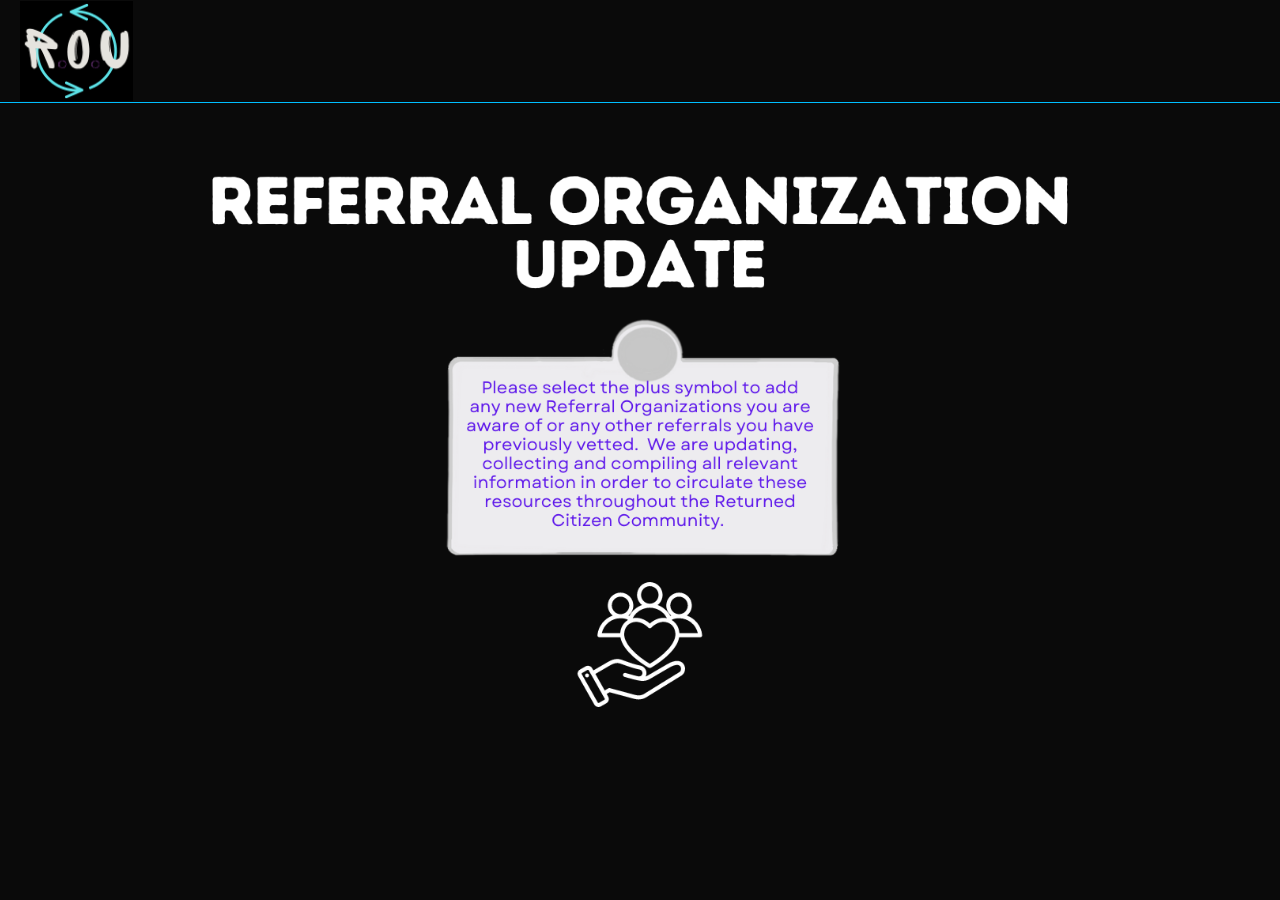
<file: index.html>
<!DOCTYPE html>
<html lang="en">
<head>
    <meta charset="UTF-8">
    <meta name="viewport" content="width=device-width, initial-scale=1.0">
    <link rel='stylesheet' href='./css/style.css'>
    <link rel="stylesheet" href="https://cdnjs.cloudflare.com/ajax/libs/font-awesome/6.5.1/css/all.min.css" integrity="sha512-DTOQO9RWCH3ppGqcWaEA1BIZOC6xxalwEsw9c2QQeAIftl+Vegovlnee1c9QX4TctnWMn13TZye+giMm8e2LwA==" crossorigin="anonymous" referrerpolicy="no-referrer" />
    <nav class="navbar">
        <div class="navbar-logo"><img src="images/logoImg.png" class="navLogoImg"></div>
        <div class="navbar-links">
            <a href="./html/contact.html"><i class="fas fa-user"></i></a>
            <a href="./html/map.html"><i class="fas fa-plus"></i></a>
        </div>
    </nav>
    <section class="landingPageContainer">
        <img src="images/landingPage1.png"class="landingPageImage"alt="Page 2">
    </section>
<body>
</html>
</file>
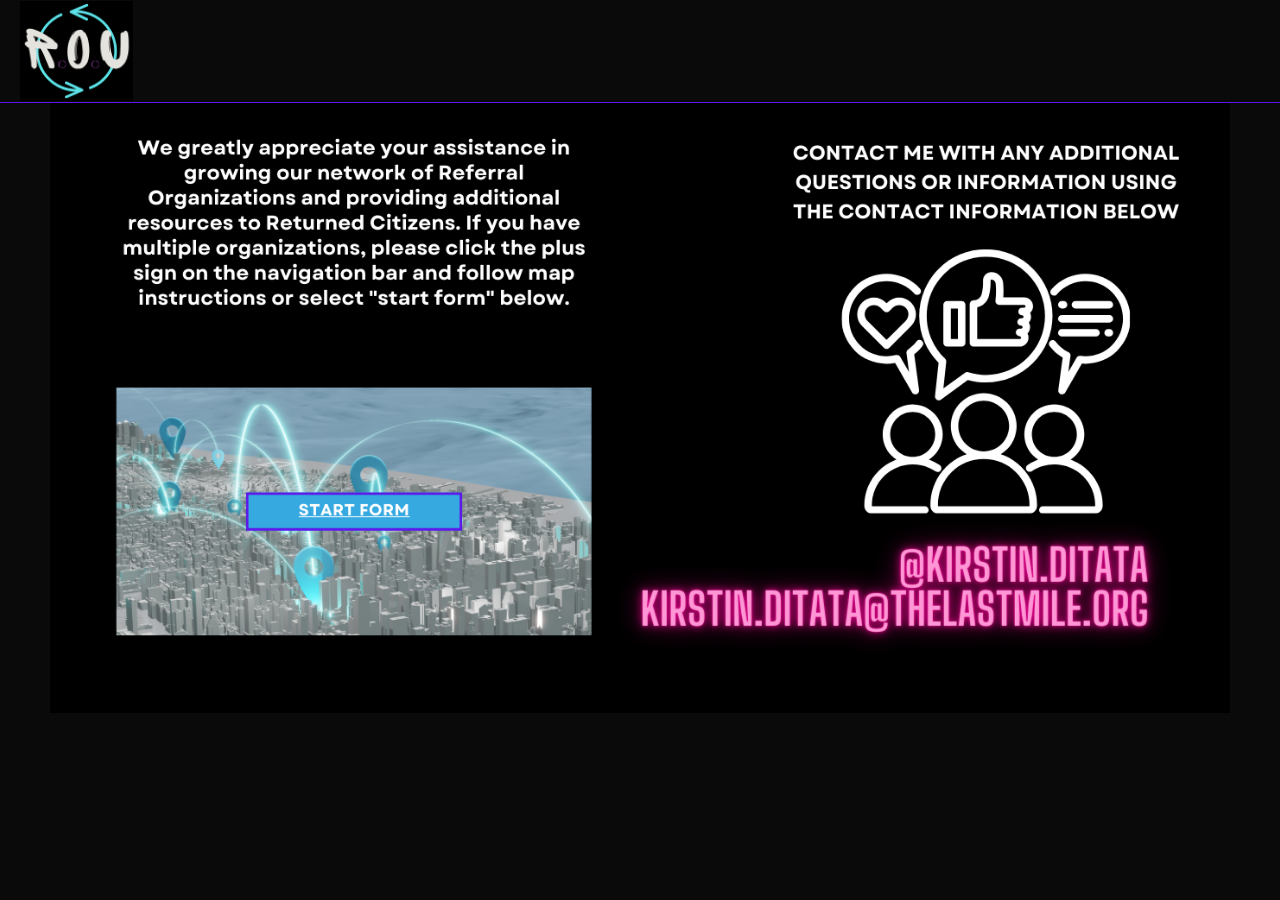
<file: html/contact.html>
<!DOCTYPE html>
<html lang="en">
<head>
    <meta charset="UTF-8">
    <meta name="viewport" content="width=device-width, initial-scale=1.0">
    <link rel="stylesheet" href="../css/contact.css">
    <link rel="stylesheet" href="https://cdnjs.cloudflare.com/ajax/libs/font-awesome/6.5.1/css/all.min.css" integrity="sha512-DTOQO9RWCH3ppGqcWaEA1BIZOC6xxalwEsw9c2QQeAIftl+Vegovlnee1c9QX4TctnWMn13TZye+giMm8e2LwA==" crossorigin="anonymous" referrerpolicy="no-referrer" />
</head>
<body>
    <!-- Navigation Bar -->
<nav class="navbar">
    <div class="navbar-logo"><img src="../images/logoImg.png" class="navLogoImg"></div>
    <div class="navbar-links">
        <a href="..//index.html"><i class="fas fa-home"></i></a>
        <a href="./map.html"><i class="fas fa-plus"></i></a>
    </div>
</nav>
<div class="contactPageContainer">
<section class="contact-page">
    <a href="https://jxn4x25d96c.typeform.com/to/jX3nVCZu"><img src="../images/contact1.png" class="contactPageImage"alt="Page 2"></a>  
</section>
</div>
</body>
</html>
</file>
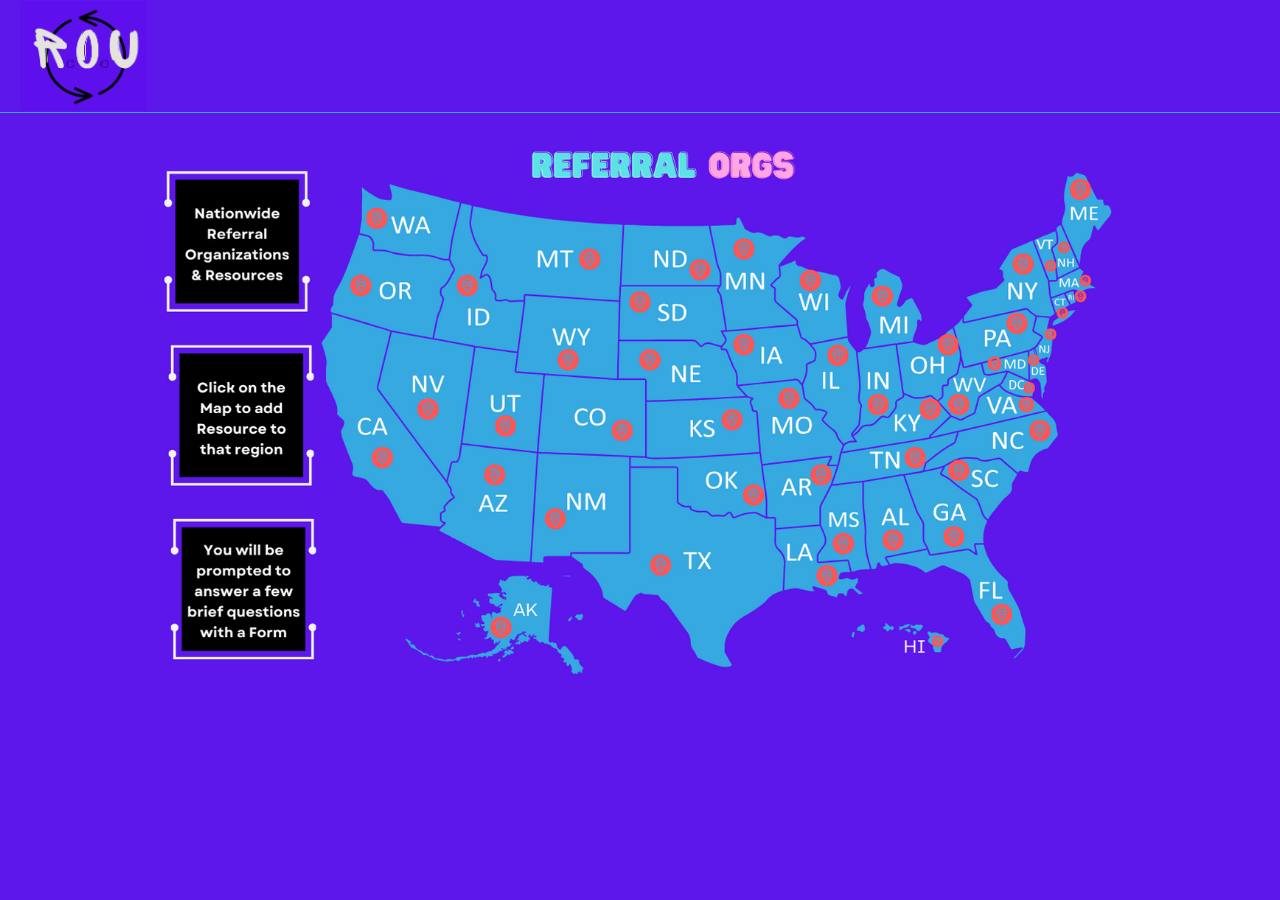
<file: html/map.html>
<!DOCTYPE html>
<html lang="en">
<head>
    <meta charset="UTF-8">
    <meta name="viewport" content="width=device-width, initial-scale=1.0">
     <link rel='stylesheet' href='../css/map.css'>
    <link rel="stylesheet" href="https://cdnjs.cloudflare.com/ajax/libs/font-awesome/6.5.1/css/all.min.css" integrity="sha512-DTOQO9RWCH3ppGqcWaEA1BIZOC6xxalwEsw9c2QQeAIftl+Vegovlnee1c9QX4TctnWMn13TZye+giMm8e2LwA==" crossorigin="anonymous" referrerpolicy="no-referrer" />
   <title>Referral Organizations Map</title>
</head>
<body>
    <!-- Navigation Bar -->
    <nav class="navbar">
        <div class="navbar-logo">
            <img src="../images/mapLogo.png" class="navLogoImg">
        </div>
        <div class="navbar-links">
            <a href="..//index.html"><i class="fas fa-home"></i></a>
            <a href="./contact.html"><i class="fas fa-user"></i></a>
        </div>
    </nav>
    <div class="mapPageContainer">
    <section class="map-page">
        <a href="https://jxn4x25d96c.typeform.com/to/jX3nVCZu"><img src="../images/map1.png" class="mapPageImage"alt="Page 1" ></a> 
    </section>
</div>



</div>
</body>
</html>
</file>
<file: css/style.css>
body {
    font-family: Impact, Haettenschweiler, 'Arial Narrow Bold', sans-serif;
    margin: 0;
    padding: 0;
    background-color: rgb(10, 10, 10);
}

.navbar {
    background-color: rgb(10, 10, 10);
    color: white;
    border-bottom: 1px solid deepskyblue;
    display: flex;
    justify-content: space-between;
    align-items: center; 
    padding: 1px 20px;
    width: 100%;
    box-sizing: border-box;
    position: fixed; /* Optionally, you can use 'fixed' to make the navbar stay at the top of the page when scrolling */
    top: 0;
    z-index: 1000;
}

.navbar-logo {
    font-size: 1.5em;
    color: white;
    display: flex;
    align-items: center;
}
.navLogoImg {
    max-width: 48%;
}
.navbar-links {
    display: flex;
    align-items: center;
}

.navbar-links a {
    color: white;
    text-decoration: none;
    padding-top:20px;
    margin: 0 14px;
    font-size: 1.2em;
}

.landingPageContainer {
    text-align: center;
    padding: 100px;
}

.landingPageImage {
    max-width: 100%; /* Make the image responsive */
    height: auto; /* Maintain aspect ratio */
    display: block;
    margin: 0 auto; /* Center the image */
  
}
@media (max-width: 765px) {
    .landingPageContainer {
        padding-top: 16%; /* Adjust the value as needed */
    }
}
</file>
<file: css/contact.css>
body {
    margin: 0;
    padding: 0;
    background-color: rgb(10, 10, 10);
}

.navbar {
    background-color: rgb(10, 10, 10);
    color: white;
    border-bottom: 1px solid #5e17eb;
    display: flex;
    justify-content: space-between;
    padding: 1px 20px;
    width: 100%;
    box-sizing: border-box;
    position: fixed; /* Optionally, you can use 'fixed' to make the navbar stay at the top of the page when scrolling */
    top: 0;
    z-index: 1000;
}

.navbar-logo {
    font-size: 1.5em;
    color:white;
    display: flex;
    align-items: center;
}
.navLogoImg {
    max-width: 48%;
}
.navLogoImg {
    max-width: 48%;
}
.navbar-links {
    display: flex;
    align-items: center;
}
.navbar-links a {
    color: white;
    text-decoration: none;
    margin: 0 10px;
    font-size: 1.2em;
}
.contactPageContainer {
    text-align: center;
    padding: 50px;
}

.contactPageImage {
    max-width: 100%; /* Make the image responsive */
    height: auto; /* Maintain aspect ratio */
    display: block;
    margin: 0 auto; /* Center the image */
  
}
@media (max-width: 765px) {
    .contactPageContainer {
        padding-top: 16%; /* Adjust the value as needed */
    }
}
</file>
<file: css/map.css>
body {
    font-family: 'Arial', sans-serif;
    margin: 0;
    padding: 0;
    background-color:#5e17eb;
}

.navbar {
    background-color: #5e17eb;
    border-bottom:1px solid #36a9e1;
    color: white;
    display: flex;
    justify-content: space-between;
    padding: 1px 20px;
    width: 100%;
    box-sizing: border-box;
    position: fixed; /* Optionally, you can use 'fixed' to make the navbar stay at the top of the page when scrolling */
    top: 0;
    z-index: 1000;
}

.navbar-logo {
    font-size: 1.5em;
    color:white;
    display: flex;
    align-items: center;
}
.navLogoImg {
    max-width: 48%;
}
.navbar-links {
    display: flex;
    align-items: center;
}
.navbar-links a {
    color: white;
    text-decoration: none;
    margin: 0 10px;
    font-size: 1.2em;
}
.mapPageContainer{
    text-align: center;
    padding: 133px;
}

.mapPageImage{
    max-width: 99%; /* Make the image responsive */
    height: auto; /* Maintain aspect ratio */
    display: block;
    margin: 0 auto; /* Center the image */
  
}
@media (max-width: 765px) {
    .mapPageContainer {
        padding-top: 16%; /* Adjust the value as needed */
    }
}
</file>
